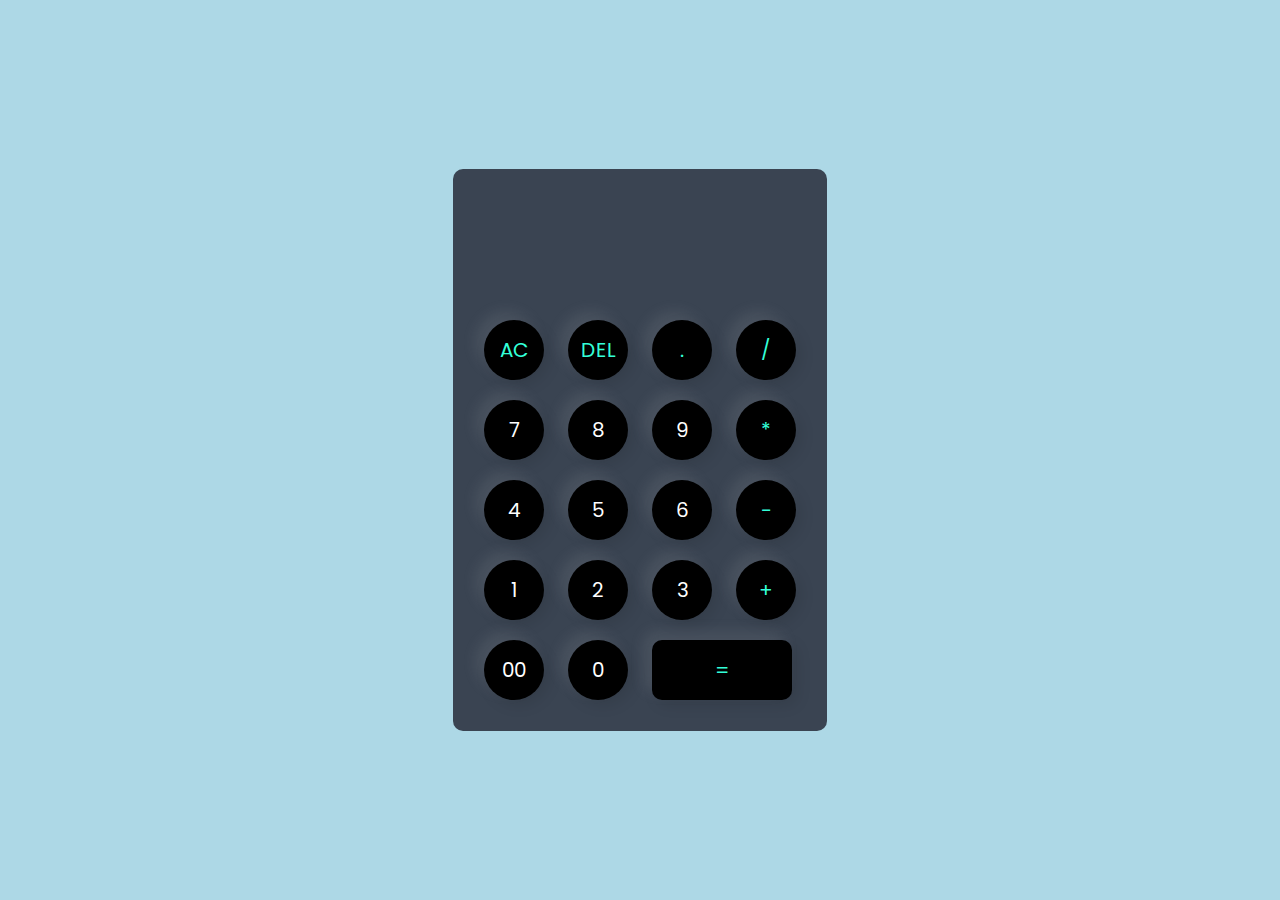
<file: index.html>
<!DOCTYPE html>
<html lang="en">
<head>
    <meta charset="UTF-8">
    <meta name="viewport" content="width=device-width, initial-scale=1.0">
    <link rel="preconnect" href="https://fonts.googleapis.com">
<link rel="preconnect" href="https://fonts.gstatic.com" crossorigin>
<link href="https://fonts.googleapis.com/css2?family=Poppins&display=swap" rel="stylesheet">
    <title>Calculator</title>
    <link rel="stylesheet" href="cal.css">
</head>
<body>
    <div class="container">
        <div class="calculator">
            <form>
                <div class="display">
                    <input type="text" name="display" >
                </div>
                <div>
                    <input type="button" value="AC" onclick="display.value = ''" class="operator">
                    <input type="button" value="DEL" onclick="display.value = display.value.toString().slice(0,-1)"  class="operator">
                    <input type="button" value="." onclick="display.value += '.'"  class="operator">
                    <input type="button" value="/" onclick="display.value += '/'"  class="operator">
                </div>
                <div>
                    <input type="button" value="7" onclick="display.value += '7'">
                    <input type="button" value="8" onclick="display.value += '8'">
                    <input type="button" value="9" onclick="display.value += '9'">
                    <input type="button" value="*" onclick="display.value += '*'"  class="operator">
                </div>
                <div>
                    <input type="button" value="4" onclick="display.value += '4'">
                    <input type="button" value="5" onclick="display.value += '5'">
                    <input type="button" value="6" onclick="display.value += '6'">
                    <input type="button" value="-" onclick="display.value += '-'"  class="operator">
                </div>
                <div>
                    <input type="button" value="1" onclick="display.value += '1'">
                    <input type="button" value="2" onclick="display.value += '2'">
                    <input type="button" value="3" onclick="display.value += '3'">
                    <input type="button" value="+" onclick="display.value += '+'"  class="operator">
                </div>
                <div>
                    <input type="button" value="00" onclick="display.value += '00'">
                    <input type="button" value="0" onclick="display.value += '0'">
                    <input type="button" value="=" class="equal operator" onclick="display.value =eval(display.value)">
                    
                </div>
            </form>
        </div>
    </div>
</body>
</html>
</file>
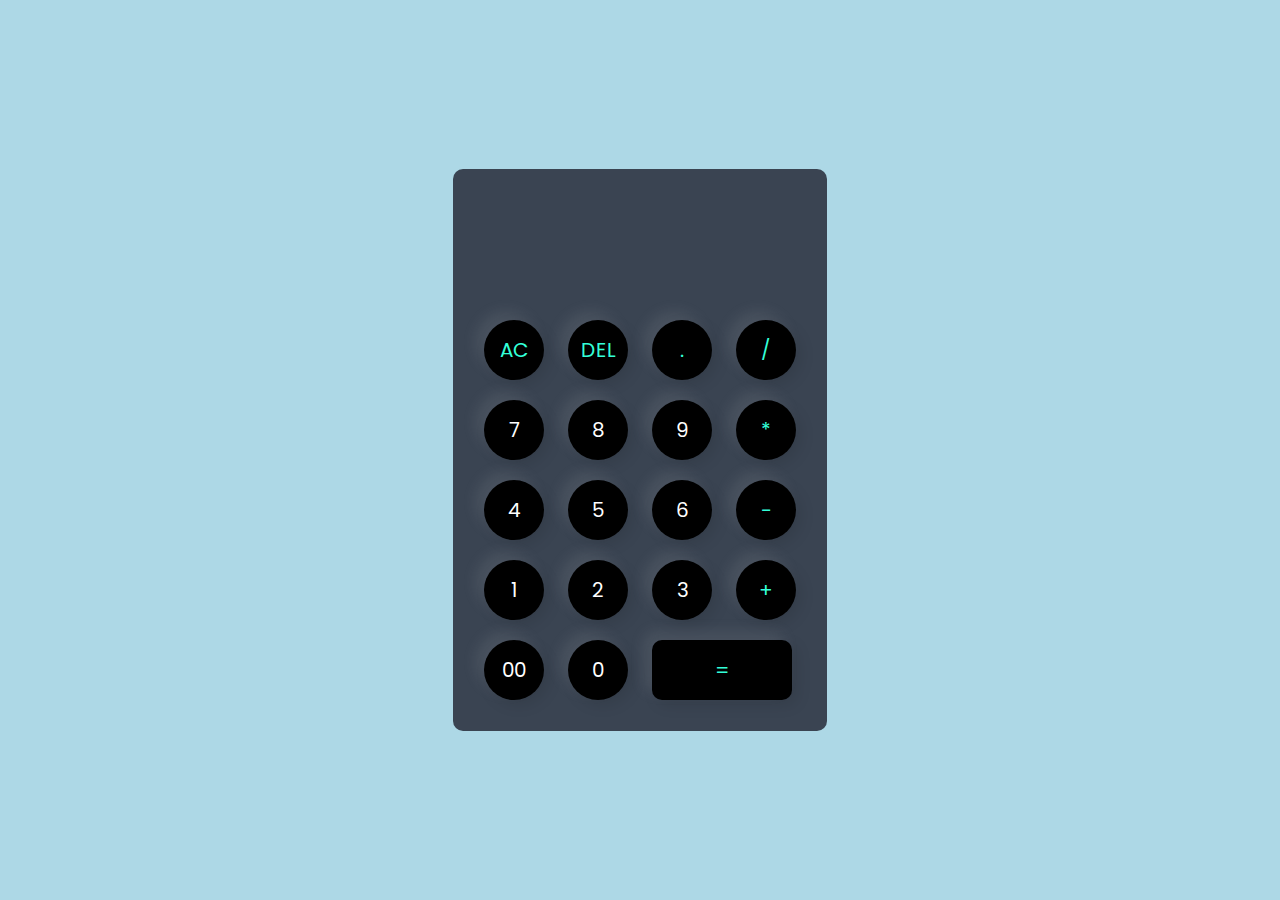
<file: cal.html>
<!DOCTYPE html>
<html lang="en">
<head>
    <meta charset="UTF-8">
    <meta name="viewport" content="width=device-width, initial-scale=1.0">
    <link rel="preconnect" href="https://fonts.googleapis.com">
<link rel="preconnect" href="https://fonts.gstatic.com" crossorigin>
<link href="https://fonts.googleapis.com/css2?family=Poppins&display=swap" rel="stylesheet">
    <title>Calculator</title>
    <link rel="stylesheet" href="cal.css">
</head>
<body>
    <div class="container">
        <div class="calculator">
            <form>
                <div class="display">
                    <input type="text" name="display" >
                </div>
                <div>
                    <input type="button" value="AC" onclick="display.value = ''" class="operator">
                    <input type="button" value="DEL" onclick="display.value = display.value.toString().slice(0,-1)"  class="operator">
                    <input type="button" value="." onclick="display.value += '.'"  class="operator">
                    <input type="button" value="/" onclick="display.value += '/'"  class="operator">
                </div>
                <div>
                    <input type="button" value="7" onclick="display.value += '7'">
                    <input type="button" value="8" onclick="display.value += '8'">
                    <input type="button" value="9" onclick="display.value += '9'">
                    <input type="button" value="*" onclick="display.value += '*'"  class="operator">
                </div>
                <div>
                    <input type="button" value="4" onclick="display.value += '4'">
                    <input type="button" value="5" onclick="display.value += '5'">
                    <input type="button" value="6" onclick="display.value += '6'">
                    <input type="button" value="-" onclick="display.value += '-'"  class="operator">
                </div>
                <div>
                    <input type="button" value="1" onclick="display.value += '1'">
                    <input type="button" value="2" onclick="display.value += '2'">
                    <input type="button" value="3" onclick="display.value += '3'">
                    <input type="button" value="+" onclick="display.value += '+'"  class="operator">
                </div>
                <div>
                    <input type="button" value="00" onclick="display.value += '00'">
                    <input type="button" value="0" onclick="display.value += '0'">
                    <input type="button" value="=" class="equal operator" onclick="display.value =eval(display.value)">
                    
                </div>
            </form>
        </div>
    </div>
</body>
</html>
</file>
<file: cal.css>
*{
    margin: 0;
    padding: 0;
    font-family: "Poppins", sans-serif;
    box-sizing:border-box
}
.container{
    width: 100%;
    height: 100vh;
    background-color: lightblue;
    display: flex;
    align-items: center;
     justify-content: center;
}
.calculator{
    background: #3a4452;
    padding: 21px;
    border-radius: 10px;
}
.calculator form input{
    border: 0;
    outline: 0;
    cursor: pointer;
    color: white;
    border-radius: 100%;
    width: 60px;
    height: 60px;
    font-size: 20px;
    margin: 10px;
    background:black;
    box-shadow: -8px -8px 15px rgba(225,225,225,0.1),5px 5px 15px rgba(0,0,0,0.1);
}
form .display{
    display: flex;
    justify-content: flex-end;
    margin: 20px 0px;
    
}
form .display input{
    flex: 1;
    text-align: right;
    box-shadow: none;
    font-size: 46px;
    border-radius: 10px;
    background:transparent;
}
form input.equal{
    width: 140px;
    border-radius: 10px;
}
form input.operator{
    color: #33ffd8;
}
</file>
